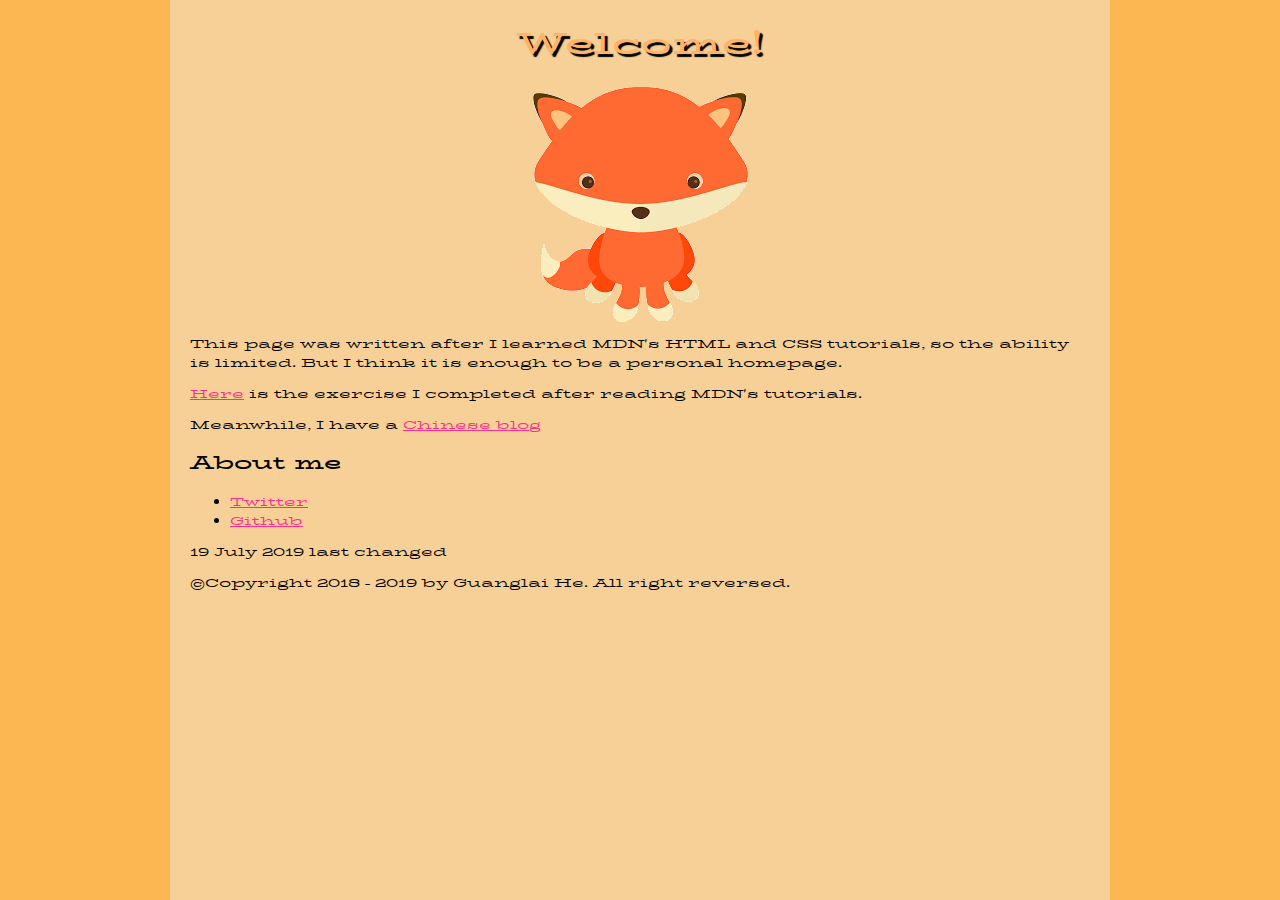
<file: index.html>
<html lang="en-US">
    <head>
        <meta charset="utf-8">
        <meta name="anthor" content="Guanglai He">
        <meta name="description" content="A web site to descripte myself">
        <title>Guanglai He</title>
        <link rel="shortcut icon" href="images/favicon-32x32-next.png" type="image/x.icon">
        <link rel="stylesheet" href="styles/style.css">
        <link href="https://fonts.googleapis.com/css?family=BioRhyme+Expanded" rel="stylesheet">
        <script src="scripts/main.js" async></script>
    </head>
    <body>
        <header>
            <h1>Welcome!</h1>
        </header>
        <!-- <nav>
            <ul> -->
                <!-- <li><a href="#" title="The Home page">Home</a></li> -->
                <!-- <li><a href="https://guanglai.coding.me" title="my blog written with chinese">Blog(<span lang="zh-CN">ä¸­æ</span>)</a></li> -->
            <!-- </ul>
        </nav> -->

        <main>
        <img id="main-image" src="images/fox04.png" alt="a cute orange fox">
        <article>
        <p>
            This page was written after I learned MDN's HTML and CSS tutorials, so the ability is limited. But I think it is enough to be a personal homepage.
        </p>
        <p>
            <a href="./project-mdn/index.html">Here</a> is the exercise I completed after reading
            MDN's tutorials.
        </p>
        <p>
            Meanwhile, I have a <a href="https://knothhe.github.io/blog/">Chinese blog</a>
        </p>
        <h2>About me</h2>
            <ul>
                <li><a href="https://twitter.com/GuanglaiHe">Twitter</a></li>
                <li><a href="https://github.com/KnothHe">Github</a></li>
                <!-- <li><a href="https://guanglai.coding.me">Blog</a></li> -->
            </ul>

        <!-- <h2>Some great websites</h2>
            <ul>
                <li><a href="https://news.ycombinator.com/">Hacker News</a></li>
            </ul>

        <h2>Learning  resources</h2>
            <ul>
                <li><a href="http://learnyouahaskell.com/chapters">Learn You a Haskell for Great Good</a></li>
                <li><a href="https://www.learncpp.com/">Learn C++</a></li>
                <li><a href="https://developer.mozilla.org/en-US/">Mozilla Developer Network(Web related)</a></li>
                <li><a href="https://htdp.org/2018-01-06/Book/">How to Design Programs</a></li>
                <li><a href="https://beej.us/guide/bggdb/">Beej's Quick Guide to GDB</a></li>
            </ul> -->

        <!-- <h2>Links</h2>
            <ul>
                <li><a href="https://john-millikin.com/links">John Millikin</a></li>
                <li><a href="https://jvns.ca/">Julia Evans</a></li>
                <li><a href="https://twobithistory.org/about.html">Two-Bit History</a></li>
                <li><a href="https://winworldpc.com/library/operating-systems#">WinWorld</a></li>
                <li><a href="https://remysharp.com/">Remy Sharp's Blog</a></li>
                <li><a href="https://carbon.now.sh/">Carbon (code to picture)</a></li>
                <li><a href="https://learngitbranching.js.org/?demo">Learn git branching</a></li>
            </ul> -->
        </article>

        </main>

        <time datetime="2019-07-19">19 July 2019 last changed</time>
        <!-- <address>
            <p>GUANGLAI He, Jiangsu, China</p>
        </address> -->
        <footer>
            <p>&copy;Copyright 2018 - 2019 by Guanglai He. All right reversed.</p>
        </footer>
    </body>
</html>
</file>
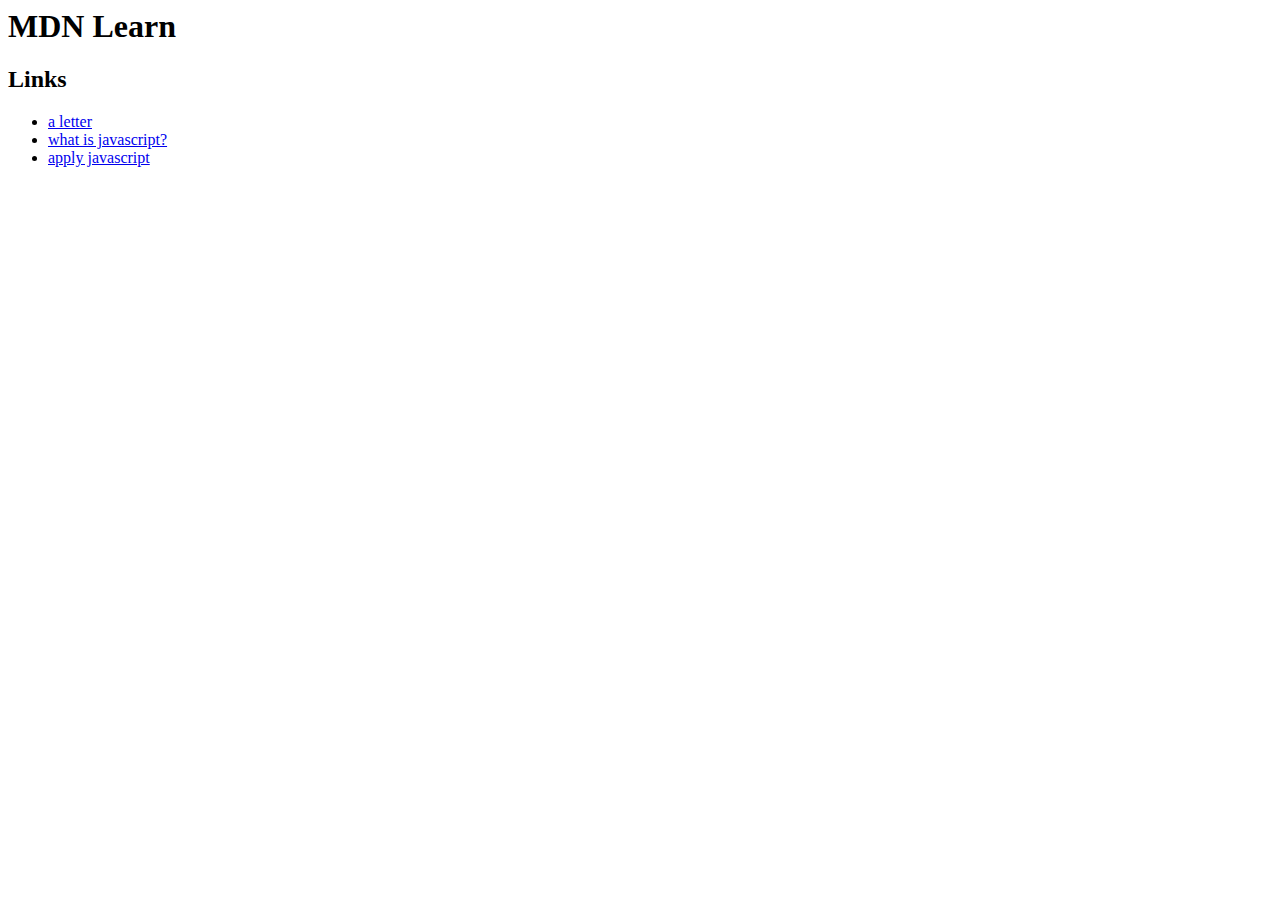
<file: project-mdn/index.html>
<html lang="en">
    <head>
        <meta charset="utf-8">
        <title>MDN Learn</title>
    </head>
    <h1>MDN Learn</h1>
    <body>
        <h2>Links</h2>
        <ul>
            <li><a href="./a-letter.html">a letter</a></li>
            <li><a href="./what-is-js.html">what is javascript?</a></li>
            <li><a href="./apply-js.html">apply javascript</a></li>
        </ul>
    </body>
</html>
</file>
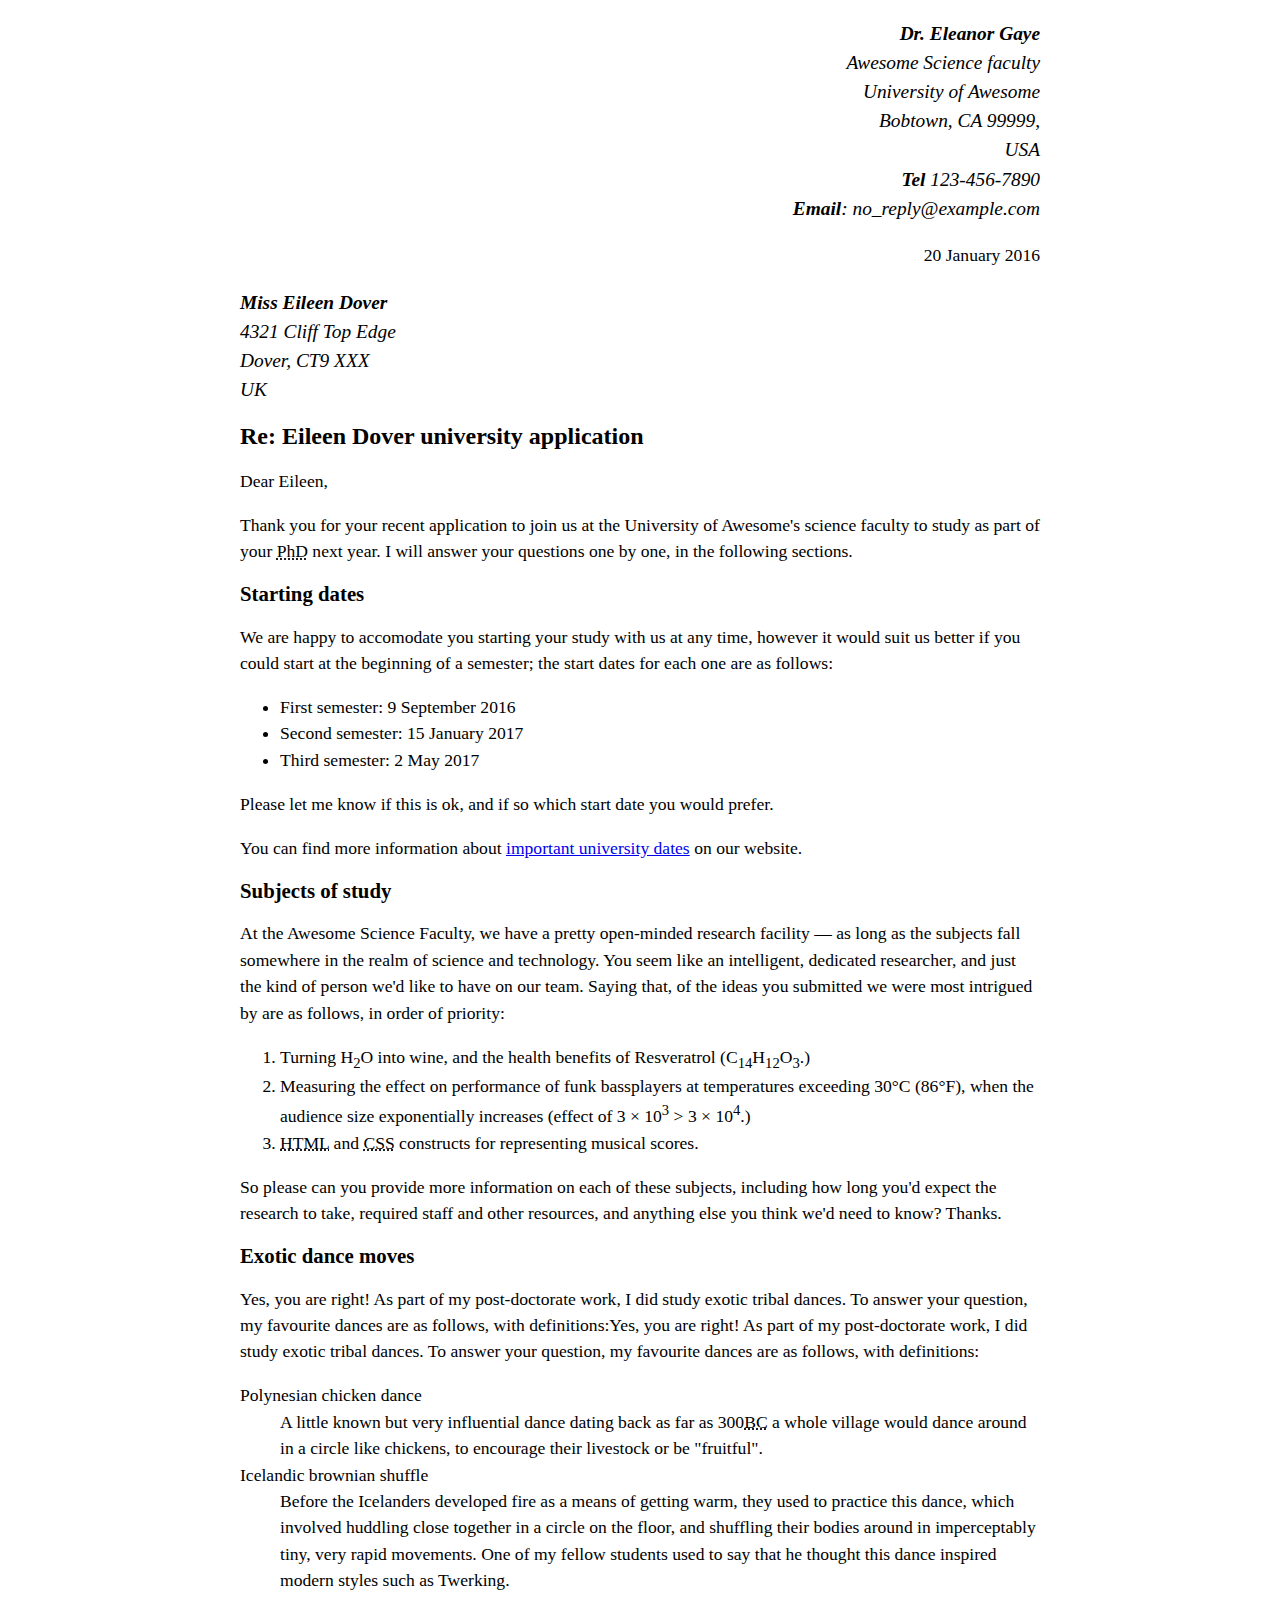
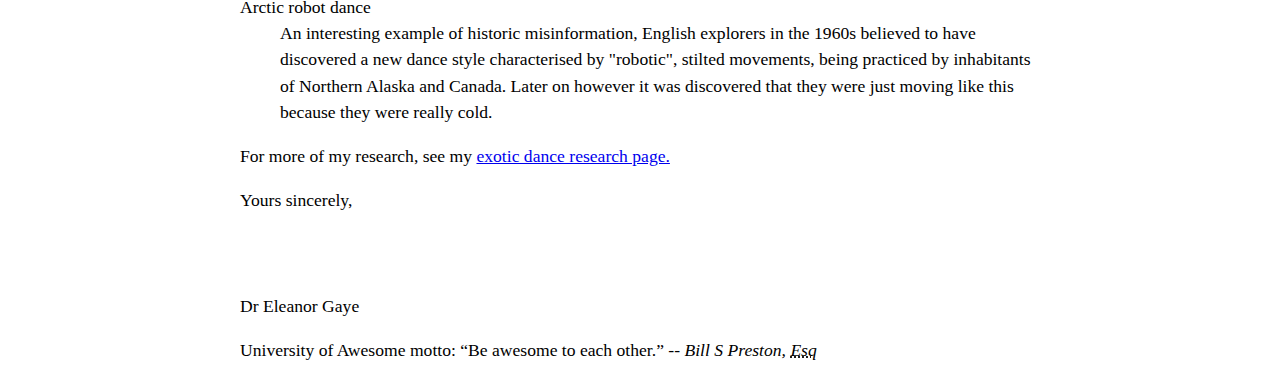
<file: project-mdn/a-letter.html>
<!DOCTYPE html>
<html lang="en">
    <head>
        <meta charset="utf-8">
        <meta name="anthor" content="GuangLai He">
        <link rel="stylesheet" href="../styles/a-letter-style.css">
        <title>a letter</title>
    </head>
    <body>
        <address>
            <p class="sender-column">
            <strong>Dr. Eleanor Gaye</strong> <br> 
            Awesome Science faculty <br>
            University of Awesome <br>
            Bobtown, CA 99999, <br>
            USA <br> 
            <strong>Tel</strong> 123-456-7890 <br> 
            <strong>Email</strong>: no_reply@example.com <br>
            </p>
        </address>

        <p class="sender-column"><time datetime="2016-01-20">20 January 2016</time></p>

        <address>
            <p>
            <strong>Miss Eileen Dover</strong> <br>
            4321 Cliff Top Edge <br>
            Dover, CT9 XXX <br>
            UK <br>
            </p>
        </address>

        <h1>Re: Eileen Dover university application</h1>

        <p>Dear Eileen,</p>

        <p>Thank you for your recent application to join us at the University of Awesome's science faculty to study as part of your <abbr title="Doctor of Philosophy">PhD</abbr> next year. I will answer your questions one by one, in the following sections.</p>
        <h2>Starting dates</h2>

        <p>We are happy to accomodate you starting your study with us at any time, however it would suit us better if you could start at the beginning of a semester; the start dates for each one are as follows:</p>

        <ul>
            <li>First semester: <time datetime="2016-09-09">9 September 2016</time></li>
            <li>Second semester: <time datetime="2017-01-15">15 January 2017</time></li>
            <li>Third semester: <time datetime="2017-05-02">2 May 2017</time></li>
        </ul>

        <p>Please let me know if this is ok, and if so which start date you would prefer.</p>

        <p>You can find more information about <a href="http://example.com">important university dates</a> on our website.</p>

        <h2>Subjects of study</h2>

        <p>At the Awesome Science Faculty, we have a pretty open-minded research facility — as long as the subjects fall somewhere in the realm of science and technology. You seem like an intelligent, dedicated researcher, and just the kind of person we'd like to have on our team. Saying that, of the ideas you submitted we were most intrigued by are as follows, in order of priority:</p>

        <ol>
            <li>Turning H<sub>2</sub>O into wine, and the health benefits of Resveratrol (C<sub>14</sub>H<sub>12</sub>O<sub>3</sub>.)</li>
            <li>Measuring the effect on performance of funk bassplayers at temperatures exceeding 30&deg;C (86&deg;F), when the audience size exponentially increases (effect of 3 &times; 10<sup>3</sup> &gt; 3 &times; 10<sup>4</sup>.)</li>
            <li><abbr title="Hypertext Markup Language">HTML</abbr> and <abbr title="Cascading Style Sheets">CSS</abbr> constructs for representing musical scores.</li>
        </ol>

        <p>So please can you provide more information on each of these subjects, including how long you'd expect the research to take, required staff and other resources, and anything else you think we'd need to know? Thanks.</p>

        <h2>Exotic dance moves</h2>

        <p>Yes, you are right! As part of my post-doctorate work, I did study exotic tribal dances. To answer your question, my favourite dances are as follows, with definitions:Yes, you are right! As part of my post-doctorate work, I did study exotic tribal dances. To answer your question, my favourite dances are as follows, with definitions:</p>

        <dl>
            <dt>Polynesian chicken dance</dt>
            <dd>A little known but very influential dance dating back as far as 300<abbr title="Before Christ">BC</abbr> a whole village would dance around in a circle like chickens, to encourage their livestock or be "fruitful".</dd>
            <dt>Icelandic brownian shuffle</dt>
            <dd>Before the Icelanders developed fire as a means of getting warm, they used to practice this dance, which involved huddling close together in a circle on the floor, and shuffling their bodies around in imperceptably tiny, very rapid movements. One of my fellow students used to say that he thought this dance inspired modern styles such as Twerking.</dd>
            <dt>Arctic robot dance</dt>
            <dd>An interesting example of historic misinformation, English explorers in the 1960s believed to have discovered a new dance style characterised by "robotic", stilted movements, being practiced by inhabitants of Northern Alaska and Canada. Later on however it was discovered that they were just moving like this because they were really cold.</dd>
        </dl>

        <p>For more of my research, see my <a href="http://example.com">exotic dance research page.</a></p>

        <p>
        Yours sincerely, <br>
        <br> <br> <br> 
        Dr Eleanor Gaye
        </p>

        <p>University of Awesome motto: <q cite="http://example.com">Be awesome to each other.</q> -- <em>Bill S Preston, <abbr title="Esquire">Esq</abbr></em> </p>
    </body>
</html>
</file>
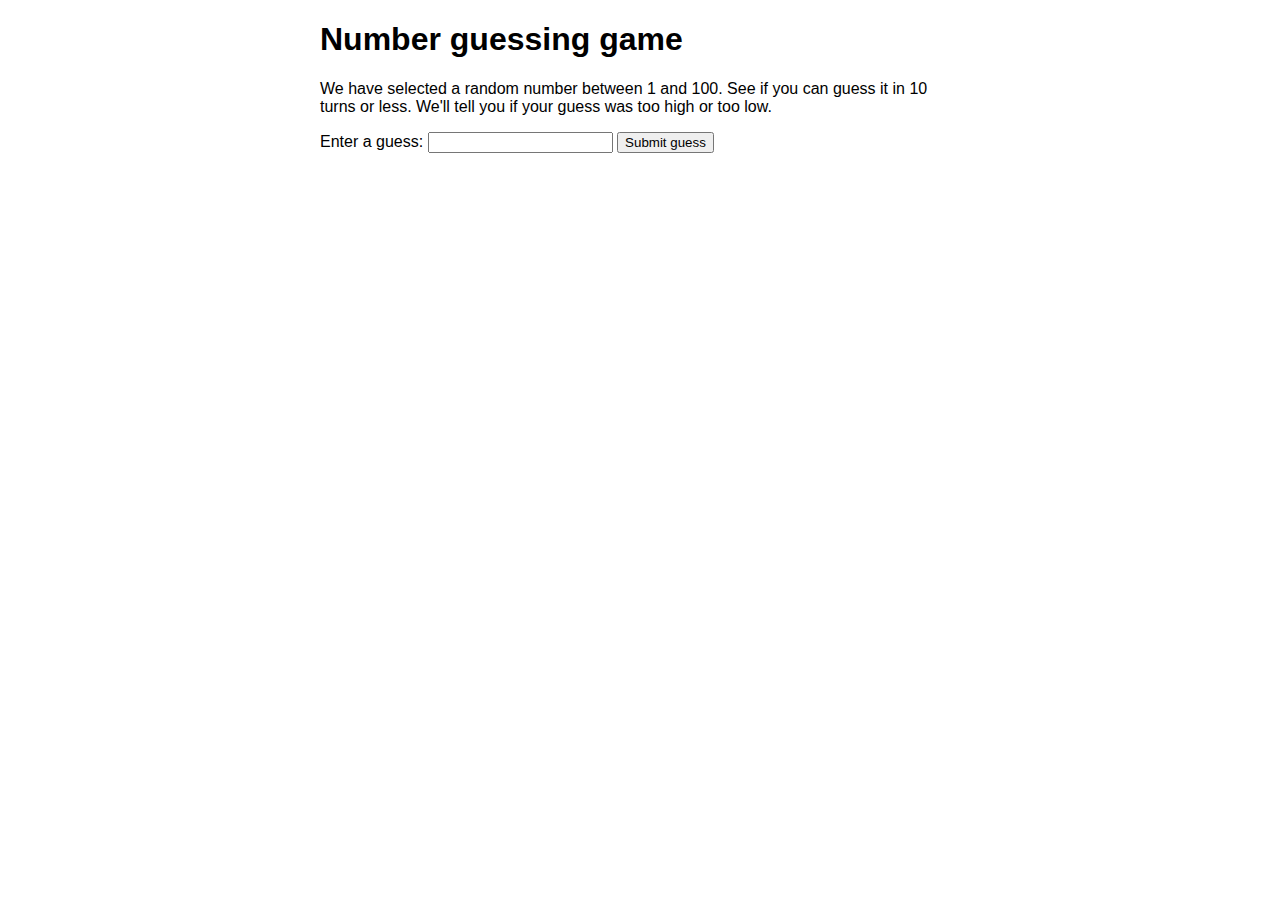
<file: project-mdn/number-game-errors.html>
<!DOCTYPE html>
<html>

<head>
  <meta charset="utf-8">

  <title>Number guessing game</title>

  <style>
    html {
      font-family: sans-serif;
    }

    body {
      width: 50%;
      max-width: 800px;
      min-width: 480px;
      margin: 0 auto;
    }

    .lastResult {
      color: white;
      padding: 3px;
    }
  </style>
</head>

<body>
  <h1>Number guessing game</h1>

  <p>We have selected a random number between 1 and 100. See if you can guess it in 10 turns or less. We'll tell you if your
    guess was too high or too low.</p>

  <div class="form">
    <label for="guessField">Enter a guess: </label>
    <input type="text" id="guessField" class="guessField">
    <input type="submit" value="Submit guess" class="guessSubmit">
  </div>

  <div class="resultParas">
    <p class="guesses"></p>
    <p class="lastResult"></p>
    <p class="lowOrHi"></p>
  </div>

</body>

<script>
  var randomNumber = Math.floor(Math.random() * 100) + 1;

  var guesses = document.querySelector('.guesses');
  var lastResult = document.querySelector('.lastResult');
  // change lowOrHi to .lowOrHi
  var lowOrHi = document.querySelector('.lowOrHi');

  var guessSubmit = document.querySelector('.guessSubmit');
  var guessField = document.querySelector('.guessField');

  var guessCount = 1;
  var resetButton;

  function checkGuess() {

    var userGuess = Number(guessField.value);
    if (guessCount === 1) {
      guesses.textContent = 'Previous guesses: ';
    }
    guesses.textContent += userGuess + ' ';

    if (userGuess === randomNumber) {
      lastResult.textContent = 'Congratulations! You got it right!';
      lastResult.style.backgroundColor = 'green';
      lowOrHi.textContent = '';
      setGameOver();
    } else if (guessCount === 10) {
      lastResult.textContent = '!!!GAME OVER!!!';
      setGameOver();
    } else {
      lastResult.textContent = 'Wrong!';
      lastResult.style.backgroundColor = 'red';
      if (userGuess < randomNumber) {
        lowOrHi.textContent = 'Last guess was too low!';
      } else if (userGuess > randomNumber) {
        lowOrHi.textContent = 'Last guess was too high!';
      }
    }

    guessCount++;
    guessField.value = '';
    guessField.focus();
  }
  // change addeventListener to addEventListener
  guessSubmit.addEventListener('click', checkGuess);

  function setGameOver() {
    guessField.disabled = true;
    guessSubmit.disabled = true;
    resetButton = document.createElement('button');
    resetButton.textContent = 'Start new game';
    document.body.appendChild(resetButton);
    // change addeventListener to addEventListener
    resetButton.addEventListener('click', resetGame);
  }

  function resetGame() {
    guessCount = 1;

    var resetParas = document.querySelectorAll('.resultParas p');
    for (var i = 0; i < resetParas.length; i++) {
      resetParas[i].textContent = '';
    }
    resetButton.parentNode.removeChild(resetButton);

    guessField.disabled = false;
    guessSubmit.disabled = false;
    guessField.value = '';
    guessField.focus();

    lastResult.style.backgroundColor = 'white';

    randomNumber = Math.floor(Math.random()) + 1;
  }
</script>

</html>
</file>
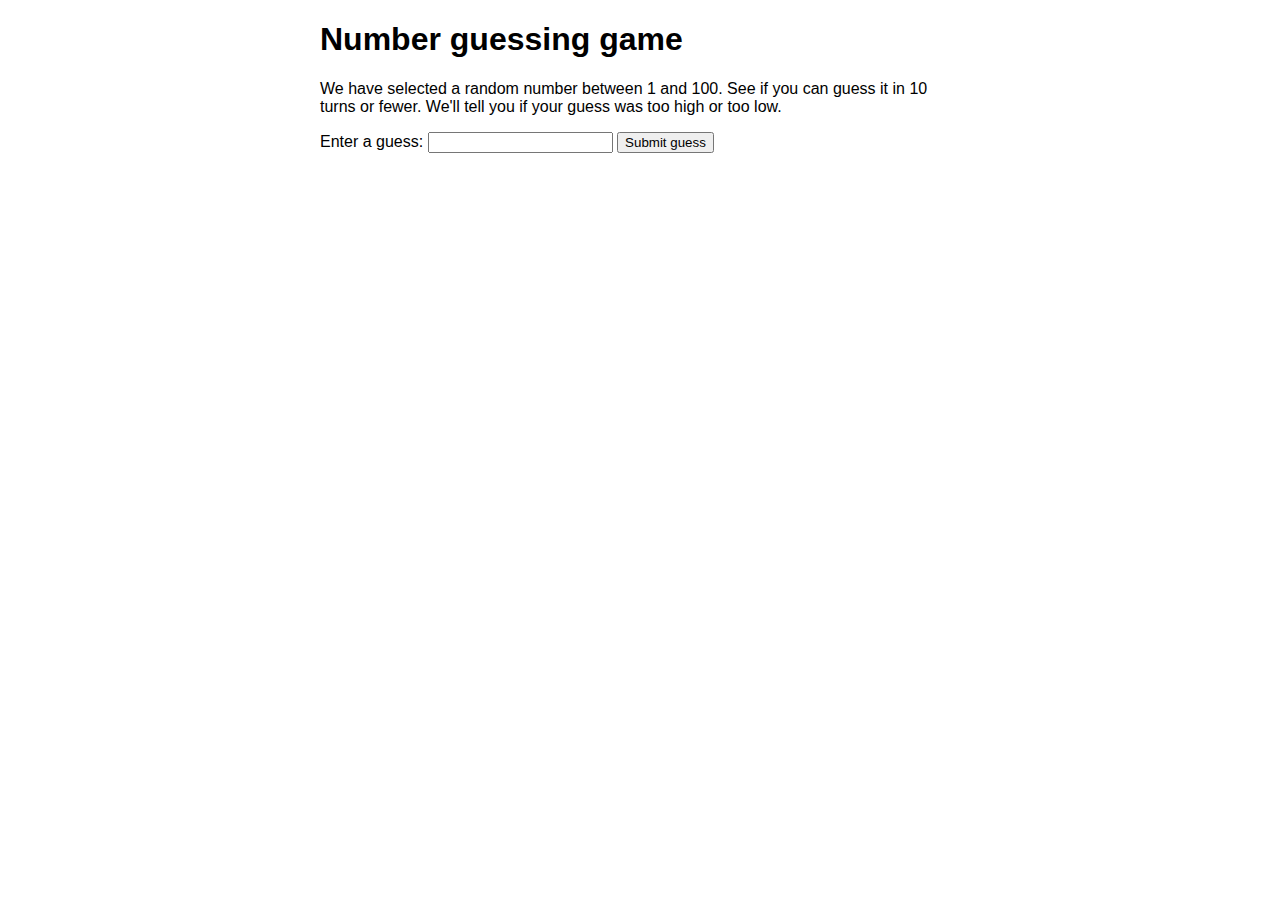
<file: project-mdn/number-guessing-game-start.html>
<!DOCTYPE html>
<html>

<head>
  <meta charset="utf-8">

  <title>Number guessing game</title>

  <style>
    html {
      font-family: sans-serif;
    }

    body {
      width: 50%;
      max-width: 800px;
      min-width: 480px;
      margin: 0 auto;
    }

    .lastResult {
      color: white;
      padding: 3px;
    }
  </style>
</head>

<body>
  <h1>Number guessing game</h1>

  <p>We have selected a random number between 1 and 100. See if you can guess it in 10 turns or fewer. We'll tell you if your
    guess was too high or too low.</p>

  <div class="form">
    <label for="guessField">Enter a guess: </label>
    <input type="text" id="guessField" class="guessField">
    <input type="submit" value="Submit guess" class="guessSubmit">
  </div>

  <div class="resultParas">
    <p class="guesses"></p>
    <p class="lastResult"></p>
    <p class="lowOrHi"></p>
  </div>

  <script>
    var randomNumber = Math.floor(Math.random() * 100) + 1;

    var guesses = document.querySelector('.guesses');
    var lastResult = document.querySelector('.lastResult');
    var lowOrHi = document.querySelector('.lowOrHi');

    var guessSubmit = document.querySelector('.guessSubmit');
    var guessField = document.querySelector('.guessField');

    var guessCount = 1;
    var resetButton;

    function checkGuess() {
      var userGuess = Number(guessField.value);
      if (guessCount === 1) {
        guesses.textContent = 'Previous guesses: ';
      }
      guesses.textContent += userGuess + ' ';

      if (userGuess === randomNumber) {
        lastResult.textContent = 'Congratulations! You got it right!';
        lastResult.style.backgroundColor = 'green';
        lowOrHi.textContent = '';
        setGameOver();
      } else if (guessCount === 10) {
        lastResult.textContent = '!!!GAME OVER!!!';
        setGameOver();
      } else {
        lastResult.textContent = 'Wrong!';
        lastResult.style.backgroundColor = 'red';
        if (userGuess < randomNumber) {
          lowOrHi.textContent = 'Last guess was too low!';
        } else if (userGuess > randomNumber) {
          lowOrHi.textContent = 'Last guess was too high!';
        }
      }

      guessCount++;
      guessField.value = '';
      guessField.focus();
    }

    guessSubmit.addEventListener('click', checkGuess);

    function setGameOver() {
      guessField.disabled = true;
      guessSubmit.disabled = true;
      resetButton = document.createElement('button');
      resetButton.textContent = 'Start new game';
      document.body.appendChild(resetButton);
      resetButton.addEventListener('click', resetGame);
    }

    function resetGame() {
      guessCount = 1;

      var resetParas = document.querySelectorAll('.resultParas p');
      for (var i = 0; i < resetParas.length; i++) {
        resetParas[i].textContent = '';
      }

      resetButton.parentNode.removeChild(resetButton);

      guessField.disabled = false;
      guessSubmit.disabled = false;
      guessField.value = '';
      guessField.focus();

      lastResult.style.backgroundColor = 'white';

      randomNumber = Math.floor(Math.random() * 100) + 1;
    }
  </script>
</body>

</html>
</file>
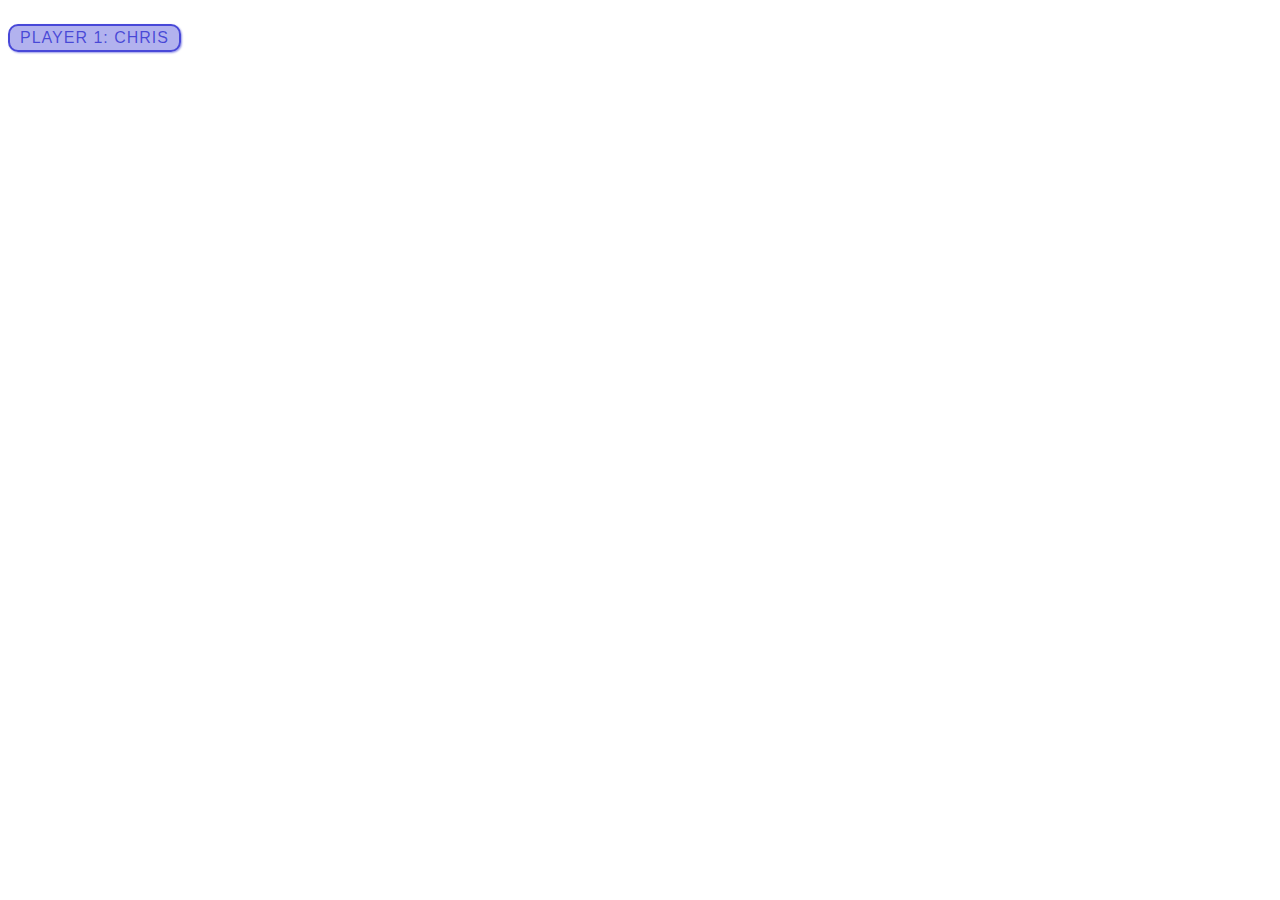
<file: project-mdn/what-is-js.html>
<!DOCTYPE html>
<html lang="en-US">
<head>
    <meta charset="utf-8" />
    <meta http-equiv="X-UA-Compatible" content="IE=edge">
    <title>What is javascript?</title>
    <meta name="viewport" content="width=device-width, initial-scale=1">
    <link rel="stylesheet" type="text/css" media="screen" href="./styles/what-is-js.css" />
</head>
<body>
    <p>Player 1: Chris</p>
    <script src="./scripts/what-is-js.js"></script>
</body>
</html>
</file>
<file: styles/style.css>
:root {
    --main-bg-color: #fdb752;
    --main-content-bg-color: #f7d097;
    --link--text-color: #ff2e88;
}
html {
    font-size: 12px;
    font-family: 'BioRhyme Expanded', serif;
    background-color: var(--main-bg-color);
}

body {
    width: 900px;
    margin: 0 auto;
    background-color: var(--main-content-bg-color);
    padding: 0 20px 20px 20px;
}

h1 {
    font-size: 30px;
    text-align: center;
    margin: 0;
    padding: 20px 0;
    color: #ffb366;
    text-shadow: 3px 3px 1px black;
}

#main-image {
    display: block;
    margin: 0 auto;
}

/* #main-image:hover {
    content : url("../images/fox03.png")
} */

button {
    background-color: antiquewhite;
}

a {
    color: var(--link--text-color); 
}

dl {
    text-align: left;
}

code {
    background-color: #ffb366;
    font-family: 'Source Code Pro', monospace;
}
</file>
<file: styles/a-letter-style.css>
body {
  max-width: 800px;
  margin: 0 auto;
}

.sender-column {
  text-align: right;
}

h1 {
  font-size: 1.5em;
}

h2 {
  font-size: 1.3em;
}

p,ul,ol,dl,address {
  font-size: 1.1em;
}

p, li, dd, dt, address {
  line-height: 1.5;
}
</file>
<file: project-mdn/styles/what-is-js.css>
p {
    font-family: 'helvetica neue', helvetica, sans-serif;
    letter-spacing: 1px;
    text-transform: uppercase;
    text-align: center;
    border: 2px solid rgba(0,0,200,0.6);
    background: rgba(0,0,200,0.3);
    color: rgba(0,0,200,0.6);
    box-shadow: 1px 1px 2px rgba(0,0,200,0.4);
    border-radius: 10px;
    padding: 3px 10px;
    display: inline-block;
    cursor: pointer;
}
</file>
